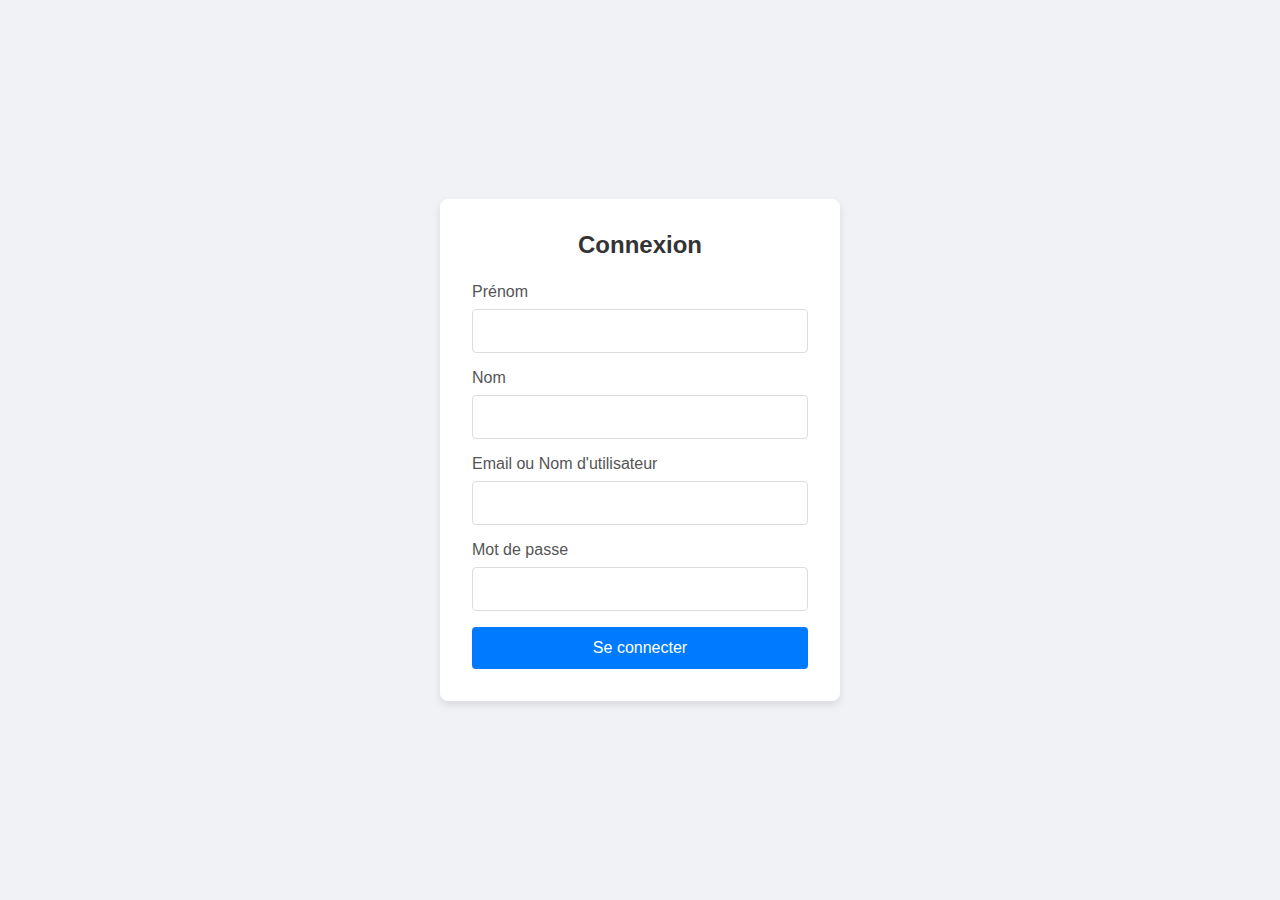
<file: FORMULAIRE DE CONNEXION.html>
<!DOCTYPE html>
<html lang="en">
<head>
    <meta charset="UTF-8">
    <title>Formulaire de Connexion GESCOPME</title>
<link rel="stylesheet" href="style.css"   
</head>
<body>
    <div class="login-container">
        <h2>Connexion</h2>
        <form action="votre_action_de_traitement" method="post">
            <label for="first-name">Prénom</label>
            <input type="text" id="first-name" name="first-name" required>
            
            <label for="last-name">Nom</label>
            <input type="text" id="last-name" name="last-name" required>
            
            <label for="email-username">Email ou Nom d'utilisateur</label>
            <input type="text" id="email-username" name="email-username" required>
            
            <label for="password">Mot de passe</label>
            <input type="password" id="password" name="password" required>
            
            <button type="submit">Se connecter</button>
        </form>
    </div>
</body>
</html>
</file>
<file: style.css>
/* Reset CSS */
* {
    margin: 0;
    padding: 0;
    box-sizing: border-box;
}

body {
    font-family: Arial, sans-serif;
    background: #f0f2f5;
    display: flex;
    justify-content: center;
    align-items: center;
    height: 100vh;
}

.login-container {
    background: #fff;
    padding: 2rem;
    border-radius: 8px;
    box-shadow: 0 4px 8px rgba(0, 0, 0, 0.1);
    width: 100%;
    max-width: 400px;
}

h2 {
    text-align: center;
    margin-bottom: 1.5rem;
    color: #333;
}

form {
    display: flex;
    flex-direction: column;
}

label {
    margin-bottom: 0.5rem;
    color: #555;
}

input {
    padding: 0.75rem;
    margin-bottom: 1rem;
    border: 1px solid #ddd;
    border-radius: 4px;
    font-size: 1rem;
    color: #333;
}

input:focus {
    border-color: #007bff;
    outline: none;
    box-shadow: 0 0 5px rgba(0, 123, 255, 0.25);
}

button {
    padding: 0.75rem;
    background: #007bff;
    color: #fff;
    border: none;
    border-radius: 4px;
    cursor: pointer;
    font-size: 1rem;
}

button:hover {
    background: #0056b3;
}
</file>
